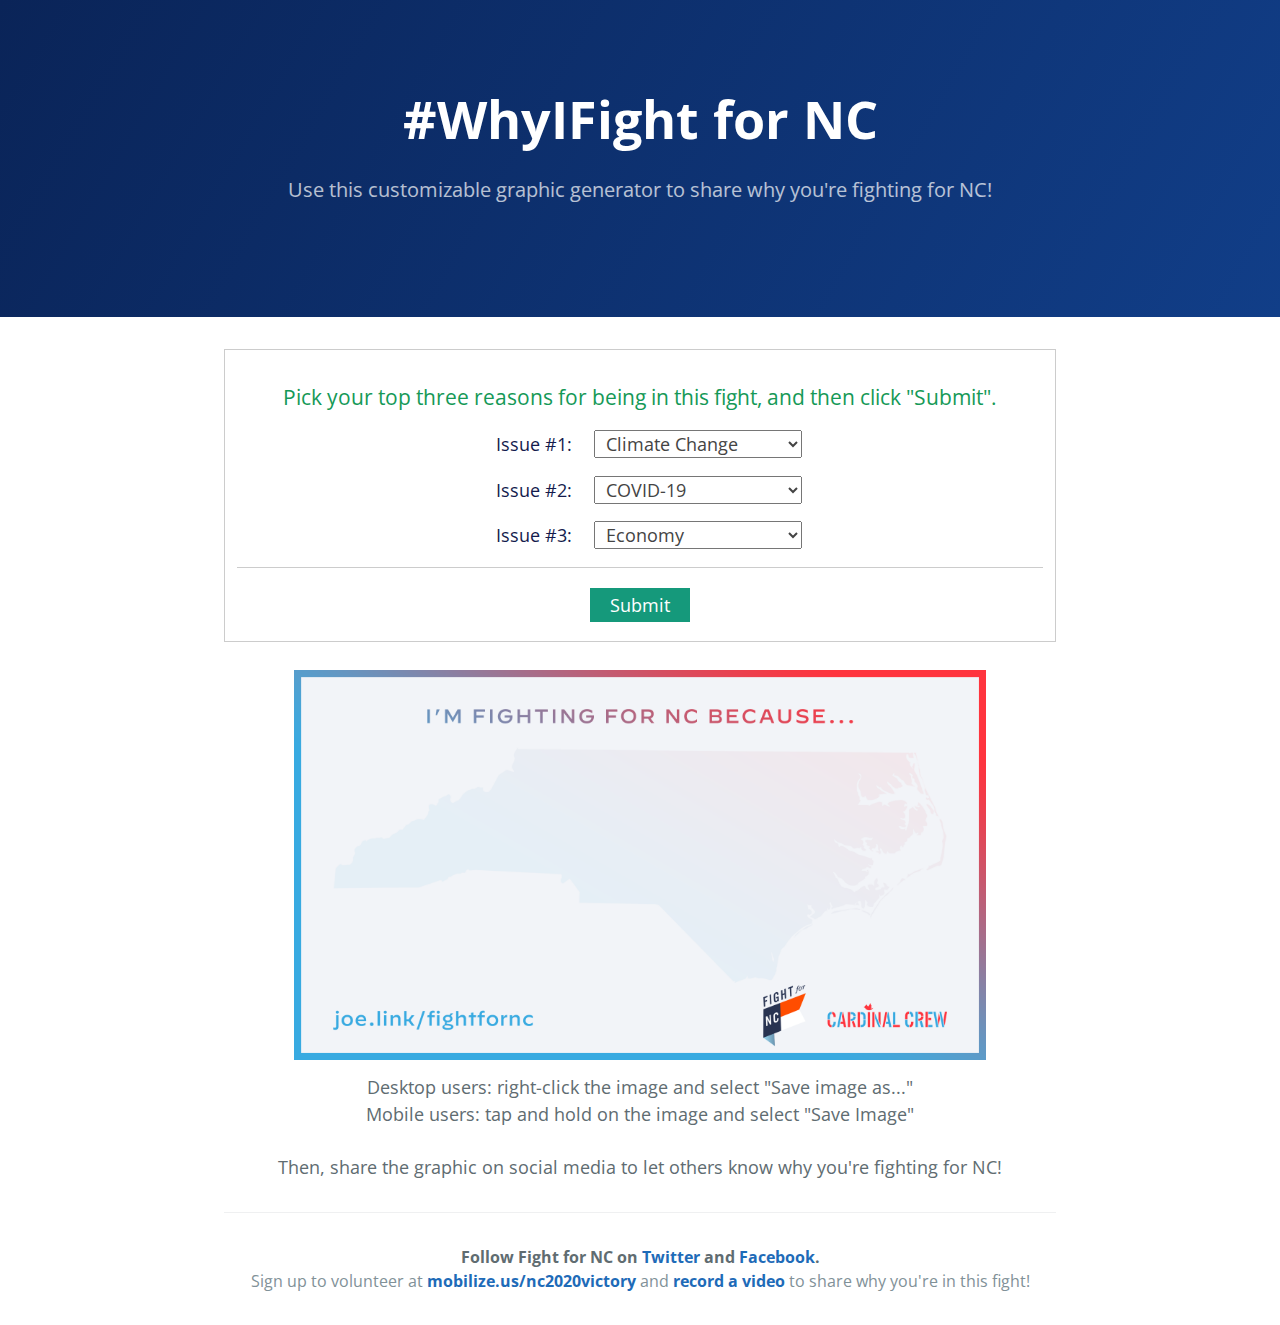
<file: test.html>
<!DOCTYPE html>
<html lang="en-us">

<head>
    <meta charset="UTF-8">
    <title>#WhyIFight For NC - Graphic Generator</title>
    <link rel="shortcut icon" type="image/x-icon" href="favicon.ico" />
    <meta name="viewport" content="width=device-width, initial-scale=1">
    <link rel="stylesheet" type="text/css" href="stylesheets/normalize.css" media="screen">
    <link href="https://fonts.googleapis.com/css?family=Open+Sans:400,700" rel="stylesheet" type="text/css">
    <link rel="stylesheet" type="text/css" href="stylesheets/stylesheet.css" media="screen">
    <link rel="stylesheet" type="text/css" href="stylesheets/github-light.css" media="screen">
</head>

<body>
    <section class="page-header">
        <h1 class="project-name">#WhyIFight for NC</h1>
        <h2 class="project-tagline">Use this customizable graphic generator to share why you're fighting for NC!</h2>
    </section>

    <section class="main-content">
        <div id="pluginConfig">
            <div class="imageConfig">
                <h3>Pick your top three reasons for being in this fight, and then click "Submit".</h3>
                <form id="watermarkConfig">
                    <p>
                        <label><span>Issue #1:</span>
                            <select name="path1" id="path1">
                                <option value="WhyIFight/FFNCB_BP1_ClimateChange.png" selected>Climate Change</option>
                                <option value="WhyIFight/FFNCB_BP1_Covid19.png">COVID-19</option>
                                <option value="WhyIFight/FFNCB_BP1_Economy.png">Economy</option>
                                <option value="WhyIFight/FFNCB_BP1_GovernmentReform.png">Government Reform</option>
                                <option value="WhyIFight/FFNCB_BP1_GunViolence.png">Gun Violence</option>
                                <option value="WhyIFight/FFNCB_BP1_HealthCare.png">Health Care</option>
                                <option value="WhyIFight/FFNCB_BP1_LGBTQ.png">LGBTQ+</option>
                                <option value="WhyIFight/FFNCB_BP1_MinimumWage.png">Minimum Wage</option>
                                <option value="WhyIFight/FFNCB_BP1_RuralBroadband.png">Rural Broadband</option>
                                <option value="WhyIFight/FFNCB_BP1_SupremeCourt.png">Supreme Court</option>
                                <option value="WhyIFight/FFNCB_BP1_SystemicRacism.png">Systemic Racism</option>
                                <option value="WhyIFight/FFNCB_BP1_Veterans.png">Veterans</option>
                            </select>
                        </label>
                    </p>
                    <p>
                        <label><span>Issue #2:</span>
                            <select name="path2" id="path2">
                                <option value="WhyIFight/FFNCB_BP2_ClimateChange.png">Climate Change</option>
                                <option value="WhyIFight/FFNCB_BP2_Covid19.png" selected>COVID-19</option>
                                <option value="WhyIFight/FFNCB_BP2_Economy.png">Economy</option>
                                <option value="WhyIFight/FFNCB_BP2_GovernmentReform.png">Government Reform</option>
                                <option value="WhyIFight/FFNCB_BP2_GunViolence.png">Gun Violence</option>
                                <option value="WhyIFight/FFNCB_BP2_HealthCare.png">Health Care</option>
                                <option value="WhyIFight/FFNCB_BP2_LGBTQ.png">LGBTQ+</option>
                                <option value="WhyIFight/FFNCB_BP2_MinimumWage.png">Minimum Wage</option>
                                <option value="WhyIFight/FFNCB_BP2_RuralBroadband.png">Rural Broadband</option>
                                <option value="WhyIFight/FFNCB_BP2_SupremeCourt.png">Supreme Court</option>
                                <option value="WhyIFight/FFNCB_BP2_SystemicRacism.png">Systemic Racism</option>
                                <option value="WhyIFight/FFNCB_BP2_Veterans.png">Veterans</option>
                            </select>
                        </label>
                    </p>
                    <p>
                        <label><span>Issue #3:</span>
                            <select name="path3" id="path3">
                                <option value="WhyIFight/FFNCB_BP3_ClimateChange.png">Climate Change</option>
                                <option value="WhyIFight/FFNCB_BP3_Covid19.png">COVID-19</option>
                                <option value="WhyIFight/FFNCB_BP3_Economy.png" selected>Economy</option>
                                <option value="WhyIFight/FFNCB_BP3_GovernmentReform.png">Government Reform</option>
                                <option value="WhyIFight/FFNCB_BP3_GunViolence.png">Gun Violence</option>
                                <option value="WhyIFight/FFNCB_BP3_HealthCare.png">Health Care</option>
                                <option value="WhyIFight/FFNCB_BP3_LGBTQ.png">LGBTQ+</option>
                                <option value="WhyIFight/FFNCB_BP3_MinimumWage.png">Minimum Wage</option>
                                <option value="WhyIFight/FFNCB_BP3_RuralBroadband.png">Rural Broadband</option>
                                <option value="WhyIFight/FFNCB_BP3_SupremeCourt.png">Supreme Court</option>
                                <option value="WhyIFight/FFNCB_BP3_SystemicRacism.png">Systemic Racism</option>
                                <option value="WhyIFight/FFNCB_BP3_Veterans.png">Veterans</option>
                            </select>
                        </label>
                    </p>
                    <p class="buttons">
                        <input type="button" id="submit" value="Submit">
                    </p>
                </form>
            </div>
            <div id="preview" class="imageWrap">
                <img class="displayImage" id="imageDemo" src="WhyIFight/FightingForNCBecause_Template.png" alt="">
            </div>
            Desktop users: right-click the image and select "Save image as..."
            <br>Mobile users: tap and hold on the image and select "Save Image"
            <br><br>Then, share the graphic on social media to let others know why you're fighting for NC!
        </div>

        <footer class="site-footer">
            <span class="site-footer-owner">Follow Fight for NC on <a href="https://twitter.com/Fight4NC" target="_blank">Twitter</a> and <a href="https://facebook.com/FightforNC" target="_blank">Facebook</a>.</span>

            <span class="site-footer-credits">Sign up to volunteer at <b><a href="https://www.mobilize.us/nc2020victory/" target="_blank">mobilize.us/nc2020victory</a></b> and <b><a href="https://joebiden.soapboxx.us/prompt-single/whyIfight/" target="_blank">record a video</a></b> to share why you're in this fight!
</span>
        </footer>

    </section>

    <script src="https://code.jquery.com/jquery-2.2.4.min.js"></script>
    <script src="javascripts/watermark.js" type="text/javascript"></script>
    <script src="javascripts/helper.js" type="text/javascript"></script>

</body>

</html>
</file>
<file: stylesheets/stylesheet.css>
* {
  box-sizing: border-box;
}
body {
  padding: 0;
  margin: 0;
  font-family: 'Open Sans', 'Helvetica Neue', Helvetica, Arial, sans-serif;
  font-size: 16px;
  line-height: 1.5;
  text-align: center;
  color: #606c71;
}
a {
  color: #1e6bb8;
  text-decoration: none;
}
a:hover {
  text-decoration: underline;
}
.btn {
  display: inline-block;
  margin-bottom: 1rem;
  color: rgba(255, 255, 255, 0.7);
  background-color: rgba(255, 255, 255, 0.08);
  border-color: rgba(255, 255, 255, 0.2);
  border-style: solid;
  border-width: 1px;
  border-radius: 0.3rem;
  transition: color 0.2s, background-color 0.2s, border-color 0.2s;
}
.btn + .btn {
  margin-left: 1rem;
}
.btn:hover {
  color: rgba(255, 255, 255, 0.8);
  text-decoration: none;
  background-color: rgba(255, 255, 255, 0.2);
  border-color: rgba(255, 255, 255, 0.3);
}
@media screen and (min-width: 64em) {
  .btn {
    padding: 0.75rem 1rem;
  }
}
@media screen and (min-width: 42em) and (max-width: 64em) {
  .btn {
    padding: 0.6rem 0.9rem;
    font-size: 0.9rem;
  }
}
@media screen and (max-width: 42em) {
  .btn {
    display: block;
    width: 100%;
    padding: 0.75rem;
    font-size: 0.9rem;
  }
  .btn + .btn {
    margin-top: 1rem;
    margin-left: 0;
  }
}
.page-header {
  color: #fff;
  text-align: center;
  background-color: #0a2458;
  background-image: linear-gradient(120deg, #0a2458, #113e88);
}
@media screen and (min-width: 64em) {
  .page-header {
    padding: 5rem 6rem;
  }
}
@media screen and (min-width: 42em) and (max-width: 64em) {
  .page-header {
    padding: 3rem 4rem;
  }
}
@media screen and (max-width: 42em) {
  .page-header {
    padding: 2rem 1rem;
  }
}
.project-name {
  margin-top: 0;
  margin-bottom: 0.1rem;
}
@media screen and (min-width: 64em) {
  .project-name {
    font-size: 3.25rem;
  }
}
@media screen and (min-width: 42em) and (max-width: 64em) {
  .project-name {
    font-size: 2.25rem;
  }
}
@media screen and (max-width: 42em) {
  .project-name {
    font-size: 1.75rem;
  }
}
.project-tagline {
  margin-bottom: 2rem;
  font-weight: normal;
  opacity: 0.7;
}
@media screen and (min-width: 64em) {
  .project-tagline {
    font-size: 1.25rem;
  }
}
@media screen and (min-width: 42em) and (max-width: 64em) {
  .project-tagline {
    font-size: 1.15rem;
  }
}
@media screen and (max-width: 42em) {
  .project-tagline {
    font-size: 1rem;
  }
}
.main-content:first-child {
  margin-top: 0;
}
.main-content img {
  max-width: 85%;
}
.main-content .previewImage {
  max-width: 100%;
}
.main-content h1,
.main-content h2,
.main-content h3,
.main-content h4,
.main-content h5,
.main-content h6 {
  margin-top: 2rem;
  margin-bottom: 1rem;
  font-weight: normal;
  color: #159957;
}
.main-content p {
  margin-bottom: 1em;
}
.main-content code {
  padding: 2px 4px;
  font-family: Consolas, 'Liberation Mono', Menlo, Courier, monospace;
  font-size: 0.9rem;
  color: #383e41;
  background-color: #f3f6fa;
  border-radius: 0.3rem;
}
.main-content pre {
  padding: 0.8rem;
  margin-top: 0;
  margin-bottom: 1rem;
  font: 1rem Consolas, 'Liberation Mono', Menlo, Courier, monospace;
  color: #567482;
  word-wrap: normal;
  background-color: #f3f6fa;
  border: solid 1px #dce6f0;
  border-radius: 0.3rem;
}
.main-content pre > code {
  padding: 0;
  margin: 0;
  font-size: 0.9rem;
  color: #567482;
  word-break: normal;
  white-space: pre;
  background: transparent;
  border: 0;
}
.main-content .highlight {
  margin-bottom: 1rem;
}
.main-content .highlight pre {
  margin-bottom: 0;
  word-break: normal;
}
.main-content .highlight pre,
.main-content pre {
  padding: 0.8rem;
  overflow: auto;
  font-size: 0.9rem;
  line-height: 1.45;
  border-radius: 0.3rem;
}
.main-content pre code,
.main-content pre tt {
  display: inline;
  max-width: initial;
  padding: 0;
  margin: 0;
  overflow: initial;
  line-height: inherit;
  word-wrap: normal;
  background-color: transparent;
  border: 0;
}
.main-content pre code:before,
.main-content pre code:after,
.main-content pre tt:before,
.main-content pre tt:after {
  content: normal;
}
.main-content ul,
.main-content ol {
  margin-top: 0;
}
.main-content blockquote {
  padding: 0 1rem;
  margin-left: 0;
  color: #819198;
  border-left: 0.3rem solid #dce6f0;
}
.main-content blockquote > :first-child {
  margin-top: 0;
}
.main-content blockquote > :last-child {
  margin-bottom: 0;
}
.main-content table {
  display: block;
  width: 100%;
  overflow: auto;
  word-break: normal;
  word-break: keep-all;
}
.main-content table th {
  font-weight: bold;
}
.main-content table th,
.main-content table td {
  padding: 0.5rem 1rem;
  border: 1px solid #e9ebec;
}
.main-content dl {
  padding: 0;
}
.main-content dl dt {
  padding: 0;
  margin-top: 1rem;
  font-size: 1rem;
  font-weight: bold;
}
.main-content dl dd {
  padding: 0;
  margin-bottom: 1rem;
}
.main-content hr {
  height: 2px;
  padding: 0;
  margin: 1rem 0;
  background-color: #eff0f1;
  border: 0;
}
@media screen and (min-width: 64em) {
  .main-content {
    max-width: 64rem;
    padding: 2rem 6rem;
    margin: 0 auto;
    font-size: 1.1rem;
  }
}
@media screen and (min-width: 42em) and (max-width: 64em) {
  .main-content {
    padding: 2rem 4rem;
    font-size: 1.1rem;
  }
}
@media screen and (max-width: 42em) {
  .main-content {
    padding: 2rem 1rem;
    font-size: 1rem;
  }
}
.site-footer {
  padding-top: 2rem;
  margin-top: 2rem;
  border-top: solid 1px #eff0f1;
}
.site-footer-owner {
  display: block;
  font-weight: bold;
}
.site-footer-credits {
  color: #819198;
}
@media screen and (min-width: 64em) {
  .site-footer {
    font-size: 1rem;
  }
}
@media screen and (min-width: 42em) and (max-width: 64em) {
  .site-footer {
    font-size: 1rem;
  }
}
@media screen and (max-width: 42em) {
  .site-footer {
    font-size: 0.9rem;
  }
}
.buttons {
  border-top: 1px solid #ccc;
  padding-top: 18px;
  text-align: center;
}
.buttons > input {
  padding: 5px 20px;
}
.imageConfig {
  border: 1px solid #ccc;
  padding: 0 12px;
  margin-bottom: 20px;
}
select,
.inputSmall,
.inputLarge {
  padding: 0 7px;
}
.inputSmall {
  width: 80px;
  height: 30px;
}
.inputSmall[type='number'] {
  padding-right: 0;
}
.inputSmall[type='color'] {
  padding: 0;
}
.inputLarge {
  width: 350px;
}
p > label {
  color: #141b4d;
}
p > label > input,
p > label > select {
  color: #444;
}
p > label:first-child ~ label {
  margin-left: 15px;
}
p > label > span {
  display: inline-block;
  width: 110px;
}
.buttons > input[type='submit'] {
  background-color: rgb(0, 90, 192);
}
.buttons > input {
  padding: 5px 20px;
  color: #fff;
  background-color: #15997b;
  border: 2px solid #fff;
  margin: 0 5px;
}
.buttons > input:hover {
  border-color: #111;
}
.buttons > input:active {
  background-color: #333;
}
#textConfig {
  display: none;
}
.imageWrap {
  padding: 5px;
  text-align: center;
}
.imageWrap img {
  border: 3px solid transparent;
}
.imageWrap img:hover {
  border-color: #777;
  background-color: rgba(0, 0, 0, 0.3);
}
</file>
<file: stylesheets/github-light.css>
/*
   Copyright 2014 GitHub Inc.

   Licensed under the Apache License, Version 2.0 (the "License");
   you may not use this file except in compliance with the License.
   You may obtain a copy of the License at

       http://www.apache.org/licenses/LICENSE-2.0

   Unless required by applicable law or agreed to in writing, software
   distributed under the License is distributed on an "AS IS" BASIS,
   WITHOUT WARRANTIES OR CONDITIONS OF ANY KIND, either express or implied.
   See the License for the specific language governing permissions and
   limitations under the License.

*/

.pl-c /* comment */ {
  color: #969896;
}

.pl-c1      /* constant, markup.raw, meta.diff.header, meta.module-reference, meta.property-name, support, support.constant, support.variable, variable.other.constant */,
.pl-s .pl-v /* string variable */ {
  color: #0086b3;
}

.pl-e  /* entity */,
.pl-en /* entity.name */ {
  color: #795da3;
}

.pl-s .pl-s1 /* string source */,
.pl-smi      /* storage.modifier.import, storage.modifier.package, storage.type.java, variable.other, variable.parameter.function */ {
  color: #333;
}

.pl-ent /* entity.name.tag */ {
  color: #63a35c;
}

.pl-k /* keyword, storage, storage.type */ {
  color: #a71d5d;
}

.pl-pds              /* punctuation.definition.string, string.regexp.character-class */,
.pl-s                /* string */,
.pl-s .pl-pse .pl-s1 /* string punctuation.section.embedded source */,
.pl-sr               /* string.regexp */,
.pl-sr .pl-cce       /* string.regexp constant.character.escape */,
.pl-sr .pl-sra       /* string.regexp string.regexp.arbitrary-repitition */,
.pl-sr .pl-sre       /* string.regexp source.ruby.embedded */ {
  color: #183691;
}

.pl-v /* variable */ {
  color: #ed6a43;
}

.pl-id /* invalid.deprecated */ {
  color: #b52a1d;
}

.pl-ii /* invalid.illegal */ {
  background-color: #b52a1d;
  color: #f8f8f8;
}

.pl-sr .pl-cce /* string.regexp constant.character.escape */ {
  color: #63a35c;
  font-weight: bold;
}

.pl-ml /* markup.list */ {
  color: #693a17;
}

.pl-mh        /* markup.heading */,
.pl-mh .pl-en /* markup.heading entity.name */,
.pl-ms        /* meta.separator */ {
  color: #1d3e81;
  font-weight: bold;
}

.pl-mq /* markup.quote */ {
  color: #008080;
}

.pl-mi /* markup.italic */ {
  color: #333;
  font-style: italic;
}

.pl-mb /* markup.bold */ {
  color: #333;
  font-weight: bold;
}

.pl-md /* markup.deleted, meta.diff.header.from-file */ {
  background-color: #ffecec;
  color: #bd2c00;
}

.pl-mi1 /* markup.inserted, meta.diff.header.to-file */ {
  background-color: #eaffea;
  color: #55a532;
}

.pl-mdr /* meta.diff.range */ {
  color: #795da3;
  font-weight: bold;
}

.pl-mo /* meta.output */ {
  color: #1d3e81;
}
</file>
